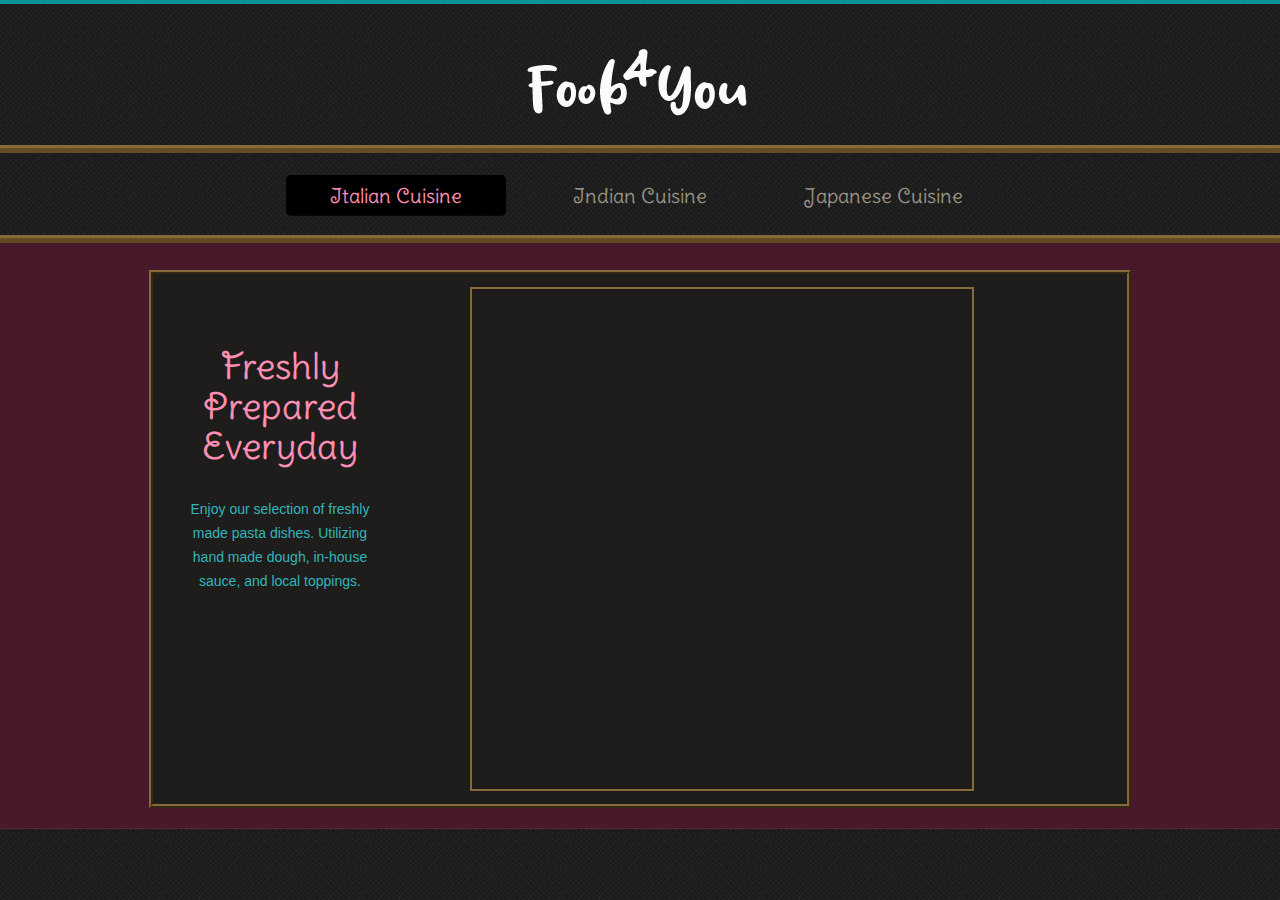
<file: index.html>
﻿<!DOCTYPE html>
<!-- Website template by freewebsitetemplates.com -->
<html lang="en-us">
<head>
	<meta charset="UTF-8">
	<title>Italian Cuisine</title>
	<link rel="stylesheet" type="text/css" href="css/style.css">
</head>
<body>
	<div id="header">
		<div>
			<div>
				<a href="index.html" id="logo"><img src="images/FoodLogo.png" alt="Image" width="250"></a>
			</div>
		</div>
		<div>
			<ul>
				<li class="current">
					<a href="index.html">Italian Cuisine</a>
				</li>
				<li>
					<a href="indianCuisine.html">Indian Cuisine</a>
				</li>
				<li>
					<a href="japaneseCuisine.html">Japanese Cuisine</a>
				</li>
			</ul>
		</div>
	</div>
	<div id="body">
		<div class="header">
			<div>
				<h1>freshly prepared everyday</h1>
				<p>
					Enjoy our selection of freshly made pasta dishes. Utilizing hand made dough, in-house sauce, and local toppings.
				</p>
			</div>
			<div>
				<div></div><!--Use for the slideshow-->
			</div>
	</div>
</body>
</html>
</file>
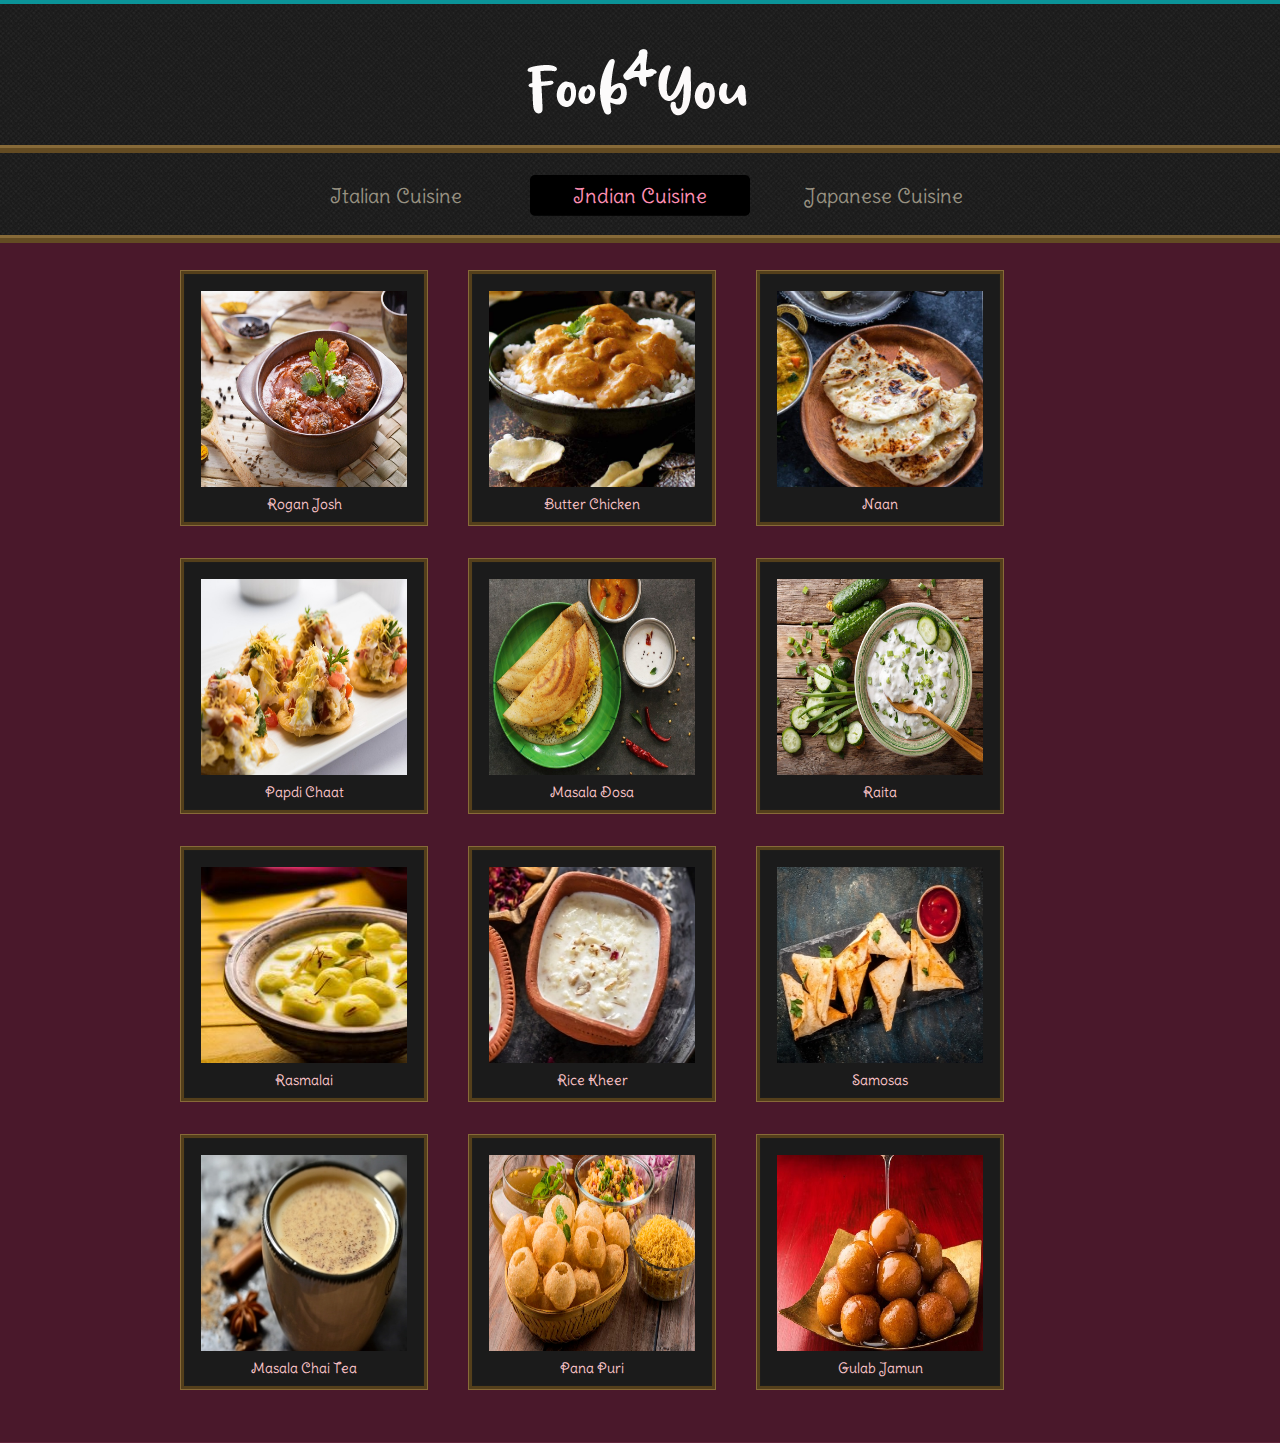
<file: indianCuisine.html>
﻿<!DOCTYPE html>
<!-- Website template by freewebsitetemplates.com -->
<html lang="en-us">
<head>
	<meta charset="UTF-8">
	<title>Indian Cuisine</title>
	<link rel="stylesheet" type="text/css" href="css/style.css">
</head>
<body>
	<div id="header">
		<div>
			<div>
				<a href="index.html" id="logo"><img src="images/FoodLogo.png" alt="Image" width="250"></a>
			</div>
		</div>
		<div>
			<ul>
				<li>
					<a href="index.html">Italian Cuisine</a>
				</li>
				<li class="current">
					<a href="indianCuisine.html">Indian Cuisine</a>
				</li>
				<li>
					<a href="japaneseCuisine.html">Japanese Cuisine</a>
				</li>
			</ul>
		</div>
	</div>
	<div id="body">
		<div id="content">
			<ul class="gallery">
				<li>
					<a href="#" class="figure">
						<img src="images/indianFoods/rogan-josh.jpg" alt="Rogan Josh">
						<span>Rogan Josh</span>
					</a>
				</li>
				<li>
					<a href="#" class="figure">
						<img src="images/indianFoods/butter-chicken.jpg" alt="Butter Chicken">
						<span>Butter Chicken</span>
					</a>
				</li>
                <li>
					<a href="#" class="figure">
						<img src="images/indianFoods/naan.jpg" alt="Naan">
						<span>Naan</span>
					</a>
				</li>
				<li>
					<a href="#" class="figure">
						<img src="images/indianFoods/papdi-chaat.jpg" alt="Papdi Chaat">
						<span>Papdi Chaat</span>
					</a>
				</li>
				<li>
					<a href="#" class="figure">
						<img src="images/indianFoods/masala-dosa.jpg" alt="Masala Dosa">
						<span>Masala Dosa</span>
					</a>
				</li>
				<li>
					<a href="#" class="figure">
						<img src="images/indianFoods/raita.jpg" alt="Raita">
						<span>Raita</span>
					</a>
				</li>
				<li>
					<a href="#" class="figure">
						<img src="images/indianFoods/rasmalai.jpg" alt="Rasmalai">
						<span>Rasmalai</span>
					</a>
				</li>
				<li>
					<a href="#" class="figure">
						<img src="images/indianFoods/rice-kheer.jpg" alt="Samosas">
						<span>Rice Kheer</span>
					</a>
				</li>
				<li>
					<a href="#" class="figure">
						<img src="images/indianFoods/samosas.jpg" alt="Samosas">
						<span>Samosas</span>
					</a>
				</li>
				<li>
					<a href="#" class="figure">
						<img src="images/indianFoods/masala-chai.jpg" alt="Masala Chai Tea">
						<span>Masala Chai Tea</span>
					</a>
				</li>
				<li>
					<a href="#" class="figure">
						<img src="images/indianFoods/pani-puri.jpg" alt="Pana Puri">
						<span>Pana Puri</span>
					</a>
				</li>
				<li>
					<a href="#" class="figure">
						<img src="images/indianFoods/gulab-jamun.jpg" alt="Gulab Jamun">
						<span>Gulab Jamun</span>
					</a>
				</li>

				
			</ul>
		</div>
	</div>
</body>
</html>
</file>
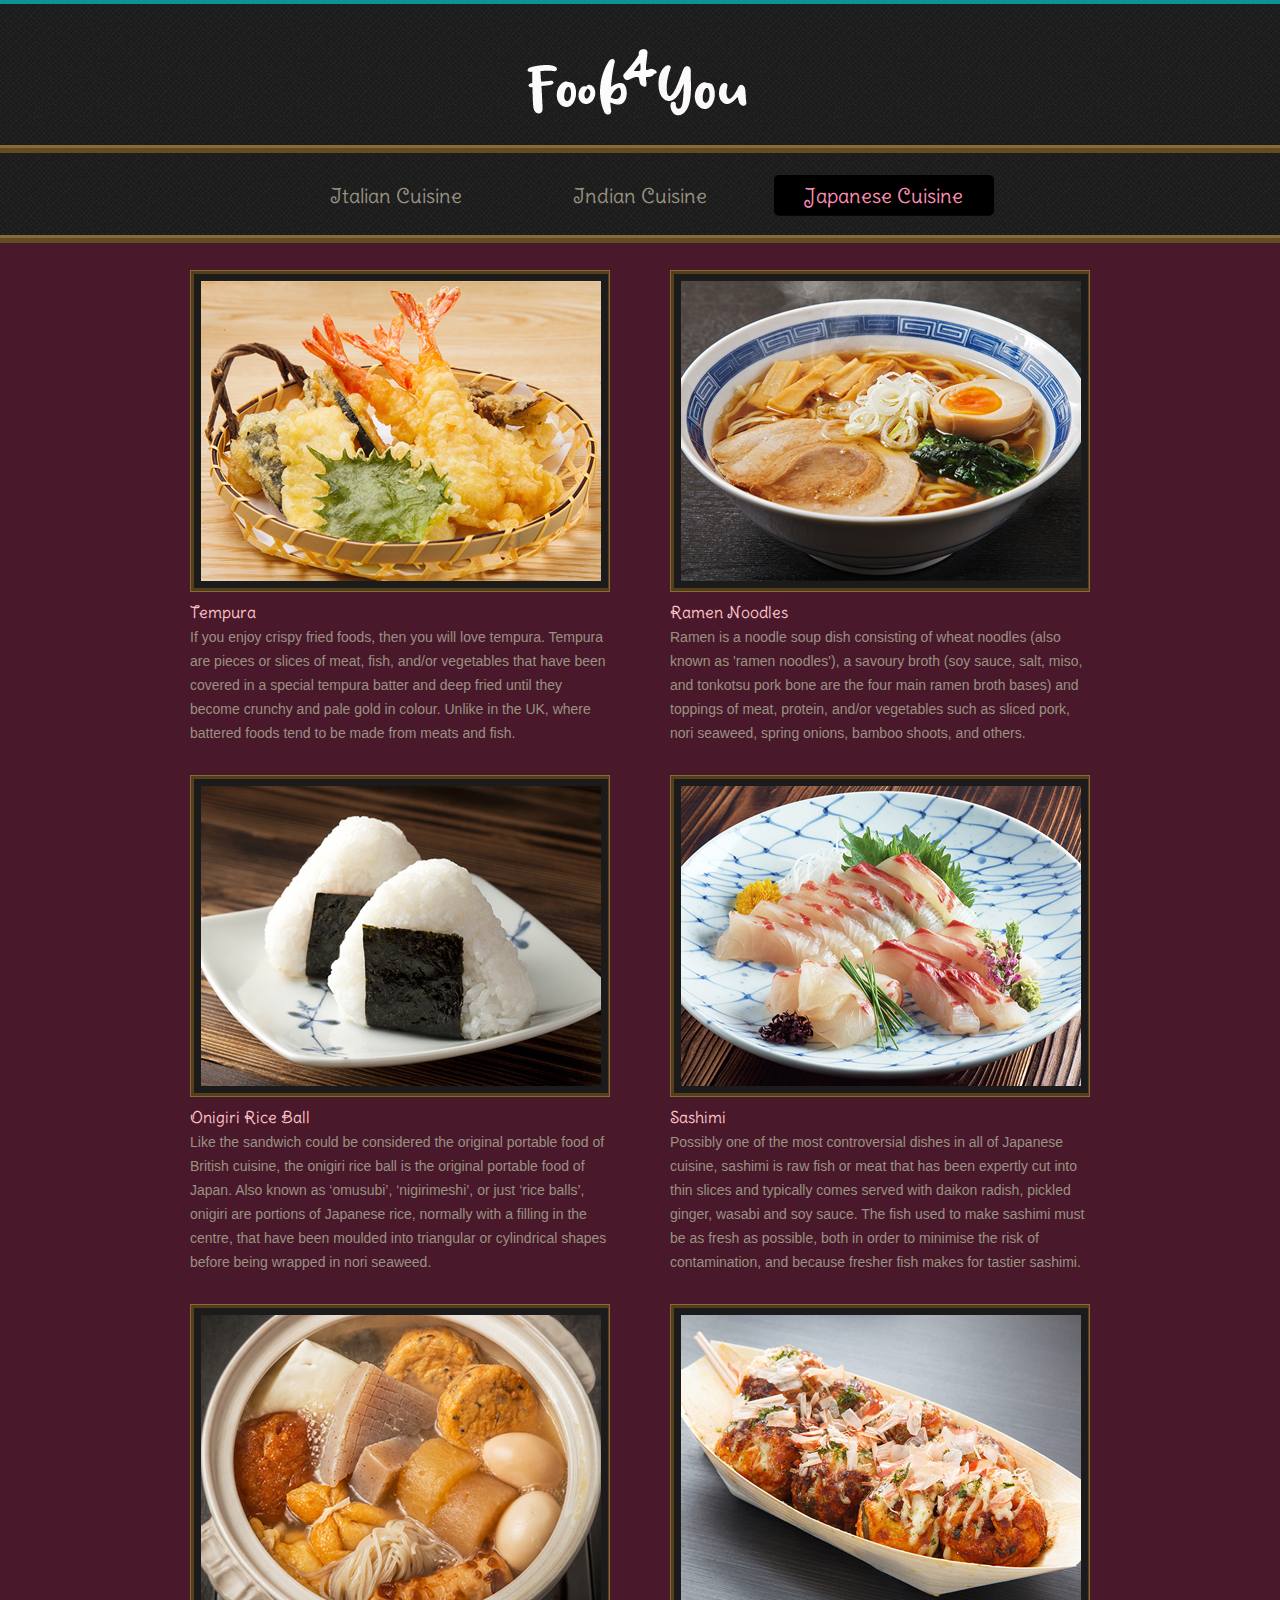
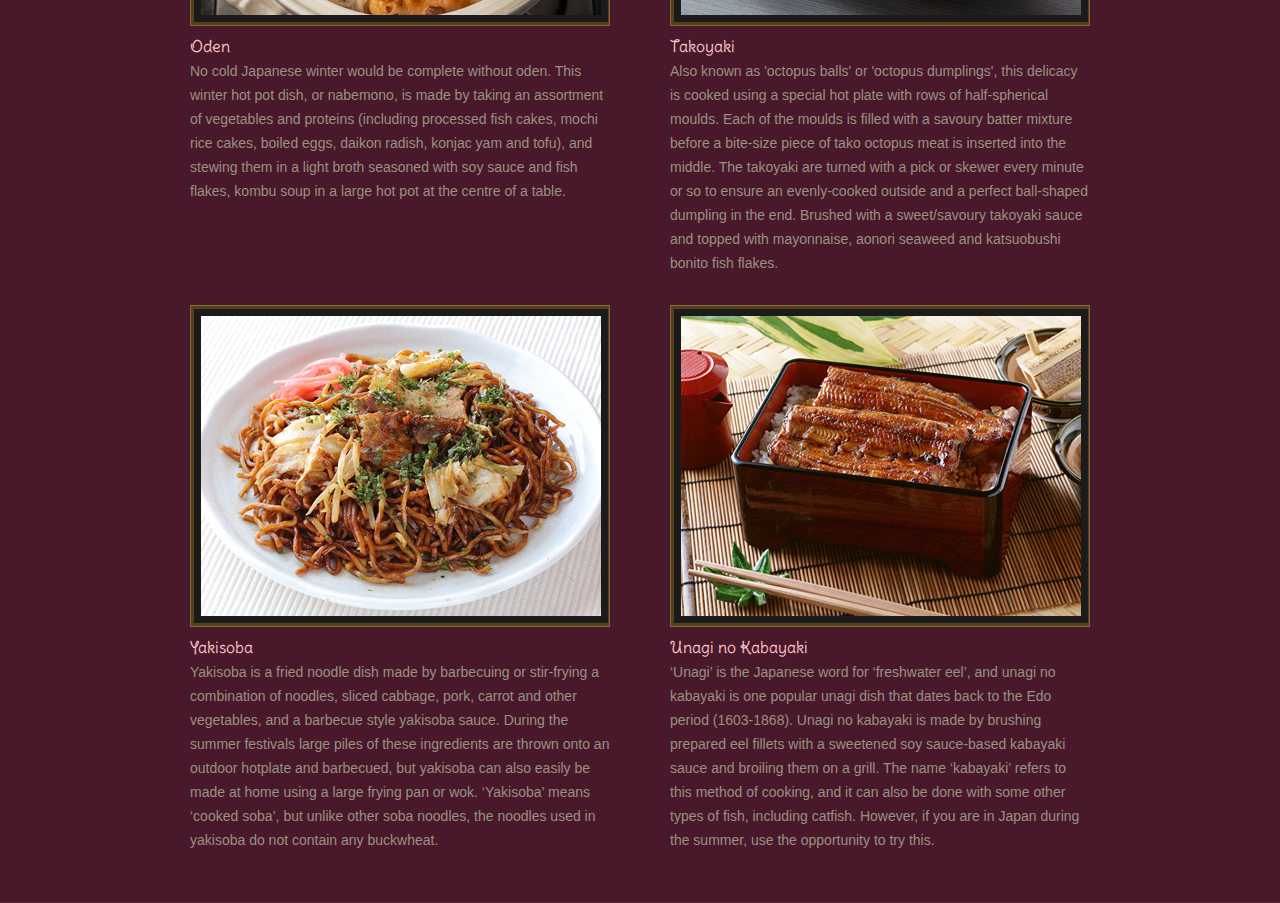
<file: japaneseCuisine.html>
﻿<!DOCTYPE html>
<!-- Website template by freewebsitetemplates.com -->
<html lang="en-us">
<head>
	<meta charset="UTF-8">
	<title>Japanese Cuisine</title>
	<link rel="stylesheet" type="text/css" href="css/style.css">
</head>
<body>
	<div id="header">
		<div>
			<div>
				<a href="index.html" id="logo"><img src="images/FoodLogo.png" alt="Image" width="250"></a>
			</div>
		</div>
		<div>
			<ul>
				<li>
					<a href="index.html">Italian Cuisine</a>
				</li>
				<li>
					<a href="indianCuisine.html">Indian Cuisine</a>
				</li>
				<li class="current">
					<a href="japaneseCuisine.html">Japanese Cuisine</a>
				</li>
			</ul>
		</div>
	</div>
	<div id="body">
		<div id="content">
			<ul class="article">
				<li>
					<div>
						<a href="#"><img src="images/JapaneseFoods/fried-tempura-battered-prawns.jpg" alt=""></a>
					</div>
					<h3>Tempura</h3>
					<p>
						If you enjoy crispy fried foods, then you will love tempura. Tempura are pieces or slices of meat, fish, and/or vegetables that have been covered in a special tempura batter and deep fried until they become crunchy and pale gold in colour. Unlike in the UK, where battered foods tend to be made from meats and fish.
					</p>
				</li>
				<li>
					<div>
						<a href="#"><img src="images/JapaneseFoods/japanese-ramen-noodles.jpg" alt=""></a>
					</div>
					<h3>Ramen Noodles</h3>
					<p>
						Ramen is a noodle soup dish consisting of wheat noodles (also known as 'ramen noodles'), a savoury broth (soy sauce, salt, miso, and tonkotsu pork bone are the four main ramen broth bases) and toppings of meat, protein, and/or vegetables such as sliced pork, nori seaweed, spring onions, bamboo shoots, and others.
					</p>
				</li>
				<li>
					<div>
						<a href="#"><img src="images/JapaneseFoods/onigiri-rice-ball.jpg" alt=""></a>
					</div>
					<h3>Onigiri Rice Ball</h3>
					<p>
						Like the sandwich could be considered the original portable food of British cuisine, the onigiri rice ball is the original portable food of Japan. Also known as ‘omusubi’, ‘nigirimeshi’, or just ‘rice balls’, onigiri are portions of Japanese rice, normally with a filling in the centre, that have been moulded into triangular or cylindrical shapes before being wrapped in nori seaweed.
					</p>
				</li>
				<li>
					<div>
						<a href="#"><img src="images/JapaneseFoods/sashimi-fresh-raw-fish.jpg" alt=""></a>
					</div>
					<h3>Sashimi</h3>
					<p>
						Possibly one of the most controversial dishes in all of Japanese cuisine, sashimi is raw fish or meat that has been expertly cut into thin slices and typically comes served with daikon radish, pickled ginger, wasabi and soy sauce. The fish used to make sashimi must be as fresh as possible, both in order to minimise the risk of contamination, and because fresher fish makes for tastier sashimi.
					</p>
				</li>
				<li>
					<div>
						<a href="#"><img src="images/JapaneseFoods/oden-japanese-soup-winter-hot-pot.jpg" alt=""></a>
					</div>
					<h3>Oden</h3>
					<p>
						No cold Japanese winter would be complete without oden. This winter hot pot dish, or nabemono, is made by taking an assortment of vegetables and proteins (including processed fish cakes, mochi rice cakes, boiled eggs, daikon radish, konjac yam and tofu), and stewing them in a light broth seasoned with soy sauce and fish flakes, kombu soup in a large hot pot at the centre of a table.
					</p>
				</li>
				<li>
					<div>
						<a href="#"><img src="images/JapaneseFoods/takoyaki-japanese-octopus-balls-dumplings.jpg" alt=""></a>
					</div>
					<h3>Takoyaki</h3>
					<p>
						Also known as 'octopus balls' or 'octopus dumplings', this delicacy is cooked using a special hot plate with rows of half-spherical moulds. Each of the moulds is filled with a savoury batter mixture before a bite-size piece of tako octopus meat is inserted into the middle. The takoyaki are turned with a pick or skewer every minute or so to ensure an evenly-cooked outside and a perfect ball-shaped dumpling in the end. Brushed with a sweet/savoury takoyaki sauce and topped with mayonnaise, aonori seaweed and katsuobushi bonito fish flakes.
					</p>
				</li>
				<li>
					<div>
						<a href="#"><img src="images/JapaneseFoods/japanese-yakisoba-fried-noodles.jpg" alt=""></a>
					</div>
					<h3>Yakisoba</h3>
					<p>
						Yakisoba is a fried noodle dish made by barbecuing or stir-frying a combination of noodles, sliced cabbage, pork, carrot and other vegetables, and a barbecue style yakisoba sauce. During the summer festivals large piles of these ingredients are thrown onto an outdoor hotplate and barbecued, but yakisoba can also easily be made at home using a large frying pan or wok. ‘Yakisoba’ means ‘cooked soba’, but unlike other soba noodles, the noodles used in yakisoba do not contain any buckwheat.
					</p>
				</li>
				<li>
					<div>
						<a href="#"><img src="images/JapaneseFoods/unagi-kabayaki-grilled-eel.jpg" alt=""></a>
					</div>
					<h3>Unagi no Kabayaki</h3>
					<p>
						‘Unagi’ is the Japanese word for ‘freshwater eel’, and unagi no kabayaki is one popular unagi dish that dates back to the Edo period (1603-1868). Unagi no kabayaki is made by brushing prepared eel fillets with a sweetened soy sauce-based kabayaki sauce and broiling them on a grill. The name ‘kabayaki’ refers to this method of cooking, and it can also be done with some other types of fish, including catfish. However, if you are in Japan during the summer, use the opportunity to try this.
					</p>
				</li>
			</ul>
		</div>
	</div>
</body>
</html>
</file>
<file: css/style.css>
/*Website template by freewebsitetemplates.com*/
@font-face {
	font-family: 'DeliusSwashCaps-Regular';
	src: url('../fonts/DeliusSwashCaps-Regular.eot');
	src: url('../fonts/DeliusSwashCaps-Regular.woff') format('woff'), url('../fonts/DeliusSwashCaps-Regular.ttf') format('truetype'), url('../fonts/DeliusSwashCaps-Regular.svg') format('svg');
}
body {
	background: url(../images/bg-body.jpg) repeat left top;
	font-family: Arial, Helvetica, sans-serif;
	font-size: 14px;
	line-height: 1;
	margin: 0;
	min-width: 960px;
	padding: 0;
}
a {
	outline: none;
}
/*img {
	border: 0;
}*/
#header {
	/*background: url(../images/bg-header.jpg) repeat-x left top;*/
	border-top: 4px solid #0b9398;
}
/*#header div:first-child {
	background: url(../images/light.png) no-repeat center top;
	height: 144px;
}*/
#header div:first-child div {
	border: 0;
	background: none;
	margin: 0 auto;
	overflow: hidden;
	padding: 27px 0 0;
	text-align: center;
	width: 960px;
}
#header div:first-child div ul {
	list-style: none;
	float: left;
	height: auto;
	margin: 0;
	overflow: hidden;
	padding: 46px 0;
	width: auto;
}
#header div:first-child div ul li {
	float: left;
	height: auto;
	margin: 0;
	padding: 0;
	width: 160px;
}
#header div:first-child div ul li a {
	background: none;
	color: #989282;
	font-family: Arial, Helvetica, sans-serif;
	font-size: 14px;
	line-height: 14px;
	padding: 0 1px;
	text-decoration: none;
	text-transform: capitalize;
}
#header div:first-child div ul li.current a {
	border-bottom: 1px solid #ff8fb4;
	color: #ff8fb4;
}
#header div:first-child div ul li a:hover {
	color: #ff8fb4;
}
#header div:first-child div a#logo {
	float: center;/*old float: left*/;
	margin: 0 34px;
}
#header div {
	background: url(../images/bg-yellow.png) repeat-x left bottom;
	width: 100%;
}
#header > div > ul {
	background: none;
	height: auto;
	margin: 0 auto;
	padding: 22px 0 27px;
	text-align: center;
	width: 960px;
}
#header > div ul li {
	display: inline;
	float: none;
	margin: 0 10px;
}
#header > div > ul li a {
	color: #989282;
	display: inline-block;
	font-family: 'DeliusSwashCaps-Regular';
	font-size: 20px;
	font-weight: normal;
	height: 41px;
	line-height: 41px;
	text-align: center;
	text-decoration: none;
	text-transform: capitalize;
	width: 220px;
}
#header > div > ul li.current a {
	background: url(../images/bg-menu.png) no-repeat right top;
	text-transform: capitalize;
	color: #ff8fb4;
}
#header > div > ul li a:hover {
	color: #ff8fb4;
}
#body {
	background: #4a182b;
	border-bottom: 1px solid #5f233a;
	padding: 27px 0 20px;
	width: 100%;
}
#body > div {
	margin: 0 auto;
	padding: 0;
	width: 960px;
}
#body .header, #body .body /*, #body .footer */ {
	overflow: hidden;
}
#body .header {
	/*background: url(../images/frame.jpg) no-repeat center center;*/
	background: #1e1d1b;
	border: 4px ridge #876a38;
	padding: 13px 7px;
}
#body .header div {
	float: left;
	width: 240px;
}
#body .header div h1 {
	color: #ff8fb4;
	font-family: 'DeliusSwashCaps-Regular';
	font-size: 36px;
	font-weight: normal;
	line-height: 40px;
	margin: 0;
	padding: 60px 20px 30px;
	text-align: center;
	text-transform: capitalize;
}
#body .header div h3 {
	color: #ff8fb4;
	font-family: 'DeliusSwashCaps-Regular';
	font-size: 24px;
	font-weight: normal;
	margin: 0;
	padding: 30px 0 0;
	text-align: right;
	text-transform: capitalize;
}
#body .header div p {
	color: #32b5ba;
	line-height: 24px;
	margin: 0;
	padding: 0 30px 10px;
	text-align: center;
}
#body .header div p a {
	color: #fff;
	text-decoration: none;
}
#body .header div p a:hover {
	text-decoration: underline;
}
#body .header > img {
	display: block;
	float: left;
	margin: 10px 50px 0 3px;
}
#body .header ul {
	margin: 0;
	margin-left: 150px;
	padding: 30px 0 0;
	width: 239px;
}
#body .header ul li {
	list-style: none;
	margin: 0;
	padding: 0;
	text-align: center;
	width: 239px;
}
#body .header ul li a {
	text-decoration: none;
}
#body .header ul li img {
	display: block;
}
#body .header ul li a:hover img {
	opacity: 0.8;
}
#body .header ul li span {
	color: #fcc5c9;
	display: block;
	font-family: 'DeliusSwashCaps-Regular';
	font-size: 14px;
	font-weight: normal;
	margin: 0;
	padding: 10px 0;
}
#body .header ul li a:hover span {
	color: #ff8fb4;
}

#body .header > div > div {
	margin-left: 70px;
	width: 500px;
	height: 500px;
	position: static;
	animation: slideshow 10s infinite;
	background-size: 500px 500px;
	border-style: solid;
	border-width: 2px;
	border-color: #876a38;
}

@keyframes slideshow {
	0% {background-image: url(../images/Pasta1.jpg);}
	25% {background-image: url(../images/Pasta2.jpg);}
	50% {background-image: url(../images/Pasta4.jpg);}
	75% {background-image: url(../images/Pasta6.jpg);}
	100% {background-image: url(../images/Pasta1.jpg);}

}

#body .body {
	padding: 40px 0;
	width: 940px;
}
#body .body div {
	border-bottom: 1px solid #876a38;
	border-top: 1px solid #876a38;
	float: left;
	margin: 15px 0 0;
	padding: 18px 20px;
	width: 340px;
}
#body .body div p {
	color: #989282;
	font-family: 'DeliusSwashCaps-Regular';
	font-size: 16px;
	font-weight: normal;
	line-height: 24px;
	margin: 0;
	padding: 0;
	text-align: center;
}
#body .body div p a {
	color: #989282;
	text-decoration: underline;
}
#body .body div p a:hover {
	color: #b8a87c;
}
#body .body img {
	display: block;
	float: left;
	margin: 0 20px;
}

#body #content {
	overflow: hidden;
}
#body #content > p {
	color: #989282;
	line-height: 24px;
	margin: 0;
	padding: 0;
	padding: 0 31px;
}
#body #content > p a {
	color: #989282;
	text-decoration: underline;
}
#body #content > p a:hover {
	color: #b8a87c;
}
#body #content ul {
	margin: 0;
	overflow: hidden;
	padding: 0;
}
#body #content ul li {
	list-style: none;
	margin: 0;
	padding: 0;
}
#body #content ul.gallery li {
	background: #543f1b;
	border: 1px solid #876a38;
	float: left;
	margin: 0 20px 32px;
	padding: 3px;
	width: 25%;
}

#body #content ul.gallery li a.figure {
	color: #fcc5c9;
	background: #1b1b1b;
	border: 1px solid #1e1d1b;
	display: block;
	font-size: 14px;
	font-family: 'DeliusSwashCaps-Regular';
	font-weight: normal;
	padding: 16px 16px 0;
	text-align: center;
	text-decoration: none;
}

#body #content ul.gallery li a.figure img {
	width: 100%; height: 196px;
	display: block;
	margin: 0 auto;
}
#body #content ul.gallery li a.figure span {
	display: block;
	line-height: 24px;
	/* margin: 0; */
	padding: 5px 0;
	transition: transform 0.5s ease;
}
#body #content ul.gallery li a.figure:hover img {
	opacity: 0.7;
}
#body #content ul.gallery li a.figure:hover span {
	transform: scale(1.1);
}

#body #content ul.article li {
	float: left;
	margin: 0 30px 30px;
	min-height: 408px;
	width: 420px;
}
#body #content ul.article li div {
	background: #543f1b;
	border: 1px solid #876a38;
	margin: 0;
	padding: 3px;
}
#body #content ul.article li div a {
	display: block;
}
#body #content ul.article li div img {
	background: #1b1b1b;
	border: 1px solid #1e1d1b;
	display: block;
	padding: 6px;
}
#body #content ul.article li div a:hover {
	opacity: 0.8;
}
#body #content ul.article li h3 {
	color: #fcc5c9;
	font-size: 16px;
	font-family: 'DeliusSwashCaps-Regular';
	font-weight: normal;
	margin: 0;
	padding: 12px 0 5px;
}
#body #content ul.article li h3 a:hover {
	color: #fff;
}
#body #content ul.article li p {
	color: #989282;
	line-height: 24px;
	margin: 0;
	padding: 0;
}
#body #content ul.article li p a {
	color: #989282;
	text-decoration: underline;
}
#body #content ul.article li p a:hover {
	color: #eedeb8;
}
</file>
